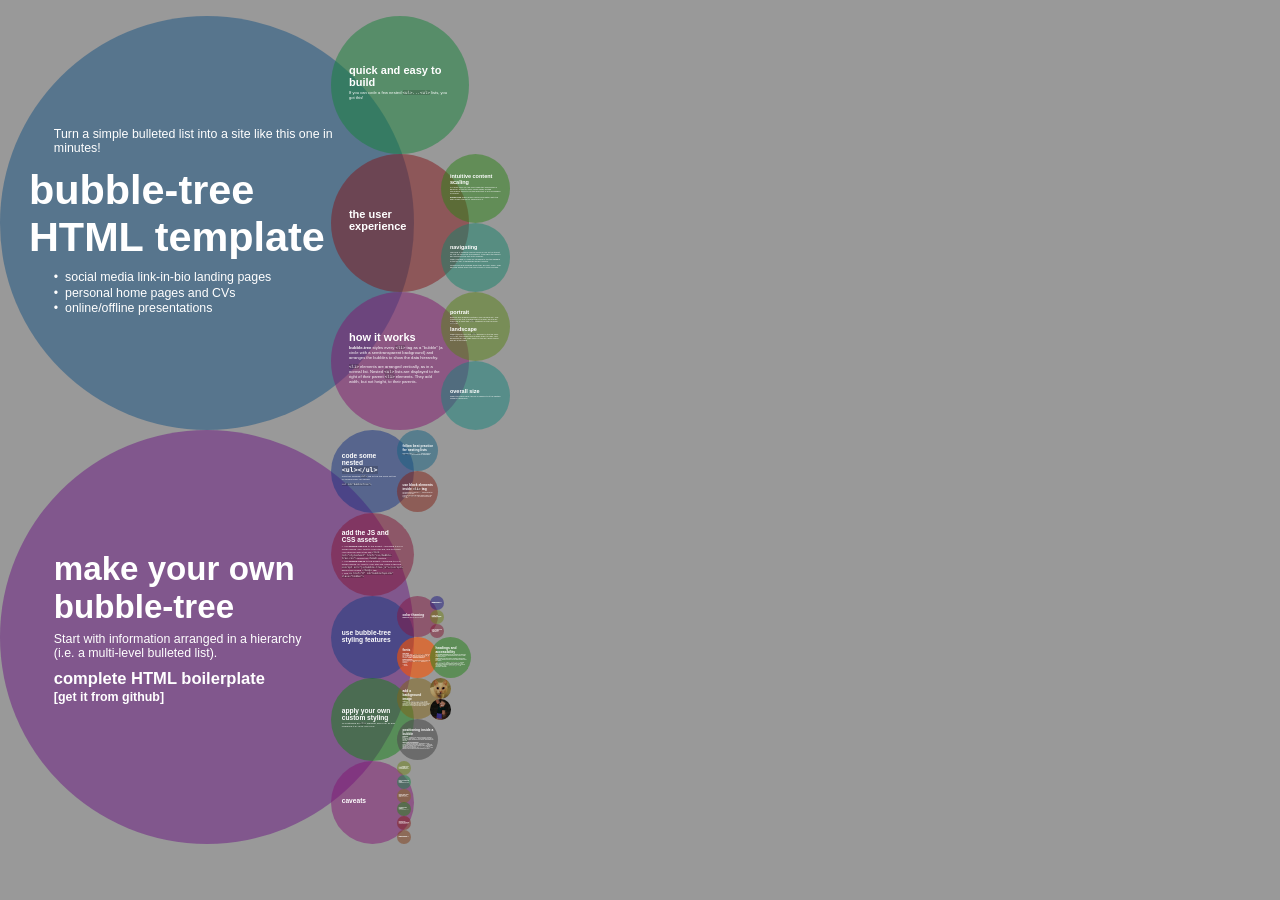
<file: index.html>
<!DOCTYPE html>
<html lang="en">
<head>
    <meta charset="UTF-8">
    <meta name="viewport" content="width=device-width, initial-scale=1.0">
    <title>How to use bubble-tree</title>
    <link rel="stylesheet" href="css/bubble-tree.css">
    <style>
        body {
            margin:0;
            padding:0;
            background-color: #999;
        }
        
        code {
            background-color: rgba(20,20,20,0.2);
            /* font-family: "SFMono-Regular", Consolas, "Liberation Mono", Menlo, Courier, monospace; */
            /* padding:0; */
            /* margin:0; */
            line-height: normal;
            /* font-size: inherit; */
            /* display:inline-block; */
        }

        ul#bubbleTree {
        --base-font-size: 3cqh;
        --subheading-font-size: 4cqh;
        }

        li#flower {
            background-image: url('img/flower.jpg');
        }

        li#cat {
            background-image: url('img/angel.jpg');
        }

        li#minecraft {
            background-image: url('img/hi.png');
        }

    </style>
</head>
<body>
    <header><a href="#" id='bubbleTopLink' class="hidden"></a></header>
    <main>
    <ul id="bubbleTree">
        <li>
            <p>Turn a simple bulleted list into a site like this one in minutes!</p>
            <h1 style="padding-left:7%">bubble-tree<br>HTML&nbsp;template</h1>
            <p class="bullet1">social media link-in-bio landing pages</p>
            <p class="bullet1">personal home pages and CVs</p>
            <p class="bullet1">online/offline presentations</p>
            <ul>
                <li>
                    <h2>quick and easy to build</h2>
                    <p>If you can code a few nested <code>&lt;ul&gt;...&lt;ul&gt;</code> lists, you got this!</p>
                </li>
                <li>
                    <h2>the user experience</h2>
                    <ul>
                        <li>
                            <h3>intuitive content scaling</h3>
                            <p>In a multi-level list, the most important information is generally at the top level, while deeply nested information tends to be less important or not necessarily of interest.</p>
                            <p><strong>bubble-tree</strong> scales down nested information until the user shows interest by clicking into it.</p>
                        </li>
                        <li>
                            <h3>navigating</h3>
                            <p>Touching or clicking a circle zooms in our out on the list so that the circle fills the viewport. This hides its parents and increases the size of its children.</p>
                            <p>When zoomed in, a link for returning to the top appears in the top left. It disappears when touched.</p>
                            <p>Offsite links are disabled when they are very small. They become active when the user zooms in close enough.</p>
                        </li>
                    </ul>
                </li>
                <li>
                    <h2>how it works</h2>
                    <p><strong>bubble-tree</strong> styles every <code>&lt;li&gt;</code> tag as a "bubble" (a circle with a semitransparent background) and arranges the bubbles to show the data hierarchy.</p>
                    <p><code>&lt;li&gt;</code> elements are arranged vertically, as in a normal list. Nested <code>&lt;ul&gt;</code> lists are displayed to the right of their parent <code>&lt;li&gt;</code> elements. They add width, but not height, to their parents.</p>
                    <ul>
                        <li>
                            <h3>portrait</h3>
                            <p>Bubbles are arranged vertically like a normal list. This creates a list that is higher than it is wide, as long as there are at least two <code>&lt;li&gt;</code> elements in the top-level <code>&lt;ul&gt;</code> list.</p>
                            <h3>landscape</h3>
                            <p>When there is only one <code>&lt;li&gt;</code> element in the top-level <code>&lt;ul&gt;</code> list, the bubble-tree is wider than it is high, and dominated by one large circle on the left, which works well as a title page.</p>
                        </li>
                        <li>
                            <h3>overall size</h3>
                            <p>When the page loads, the list is resized to fit the limiting viewport dimension.</p>
                        </li>
                    </ul>
                </li>
            </ul>
        </li>
        <li>
            <h2>make your own bubble-tree</h2>
            <p>Start with information arranged in a hierarchy<br>(i.e. a multi-level bulleted list).</p>
            <p class="subheadingSized">complete HTML boilerplate</p>
            <p><a href="https://github.com/ryanmead/bubble-tree">get it from github</a></p>
            <ul>
                <li>
                    <h3>code some nested<br><code>&lt;ul&gt;&lt;/ul&gt;</code></h3>
                    <!-- <p>code fragment</p> -->
                    <p>Give the opening <code>&lt;ul&gt;</code> tag of the top-level list the id "bubbleTree" as shown.</p>
                    <p><code>&lt;ul id="bubbleTree"&gt;</code></p>
                    <ul>
    
                        <li>
                            <!-- <h4>best practices</h4> -->
                            <h4>follow best practice for nesting lists</h4>
                            <p>Place each child <code>&lt;ul&gt;...&lt;/ul&gt;</code> element inside an <code>&lt;li&gt;...&lt;/li&gt;</code> tag of the parent list. <a href="https://developer.mozilla.org/en-US/docs/Web/HTML/Reference/Elements/ul">more info</a></p>
                        </li>
                        <li>
                            <h4>use block elements inside <code>&lt;li&gt;</code> tag</h4>
                            <p>Text placed directly inside the <code>&lt;li&gt;</code> tag will exceed the boundary of the circle.</p>
                            <p>To pad text so it fits in the bubble, place it inside a tag (such as <code>&lt;p&gt;</code>, <code>&lt;h1&gt;</code>, <code>&lt;h2&gt;</code>, etc.) that is a child of the <code>&lt;li&gt;</code> tag.</p>
                        </li>
                    </ul>
                </li>
                <li>
                    <h3>add the JS and CSS assets</h3>
                    <p class="bullet1">Add <strong>bubble-tree.css</strong> to the project. Assuming it's in a folder named "css" next to your html file, link to it from your html file with a tag like <code>&lt;link rel=&quot;stylesheet&quot; href=&quot;css/bubble-tree.css&quot;&gt;</code> inside the <code>&lt;head&gt;</code> section.</p>
                    <p class="bullet1">Add <strong>bubble-tree.js</strong> to the project. Assuming it's in a folder named "js" next to your html file, place a tag like <code>&lt;script src="js/bubble-tree.js"&gt;&lt;/script&gt;</code> before the closing <code>&lt;/body&gt;</code> tag.</p>
                    <p class="bullet1">add <code>&lt;a href="#" id="bubbleTopLink" class="hidden"&gt;</code></p>
                </li>
                <li>
                    <h3>use bubble-tree styling features</h3>
                    <ul>
                        <li>
                            <h3>color theming</h3>
                            <p><strong>bubble-tree</strong> uses the hsla color model.</p>
                            <ul>
                                <li>
                                    <h4>random colors</h4>
                                    <p>set <code>randomBubbleColors = true</code> in JavaScript before <strong>bubble-tree.js</strong> to randomly color the bubbles. The colors change every time the page loads. Bubbles with IDs are skipped, which prevents custom styling from being overridden.</p>
                                </li>
                                <li>
                                    <h4>primary and secondary colors</h4>
                                    <p>if <code>randomBubbleColors</code> is false or not set, <strong>bubble-tree</strong> colors the bubbles using primary and secondary color variables defined near the top of <strong>bubble-tree.css</strong>.</p>
                                    <p>The top-of-page link uses the primary color.</p>
                                </li>
                                <li>
                                    <h4>color variables and default values</h4>
                                    <p class="code"><code>--primary-hue: 20;<br>--primary-saturation: 100%;<br>--primary-lightness: 49%;<br>--secondary-hue: 20;<br>--secondary-saturation: 0%;<br>--secondary-lightness: 30%;</code></p>
                                </li>
                            </ul>
                        </li>
                        <li id="p-bullet">
                            <h3>fonts</h3>
                            <p class="subheadingSized">font size</p>
                            <p>Set font size using <code>--base-font-size</code> near the top of <strong>bubble-tree.css</strong>. Use cqh units (not px, pt, em, or rem) so that the text scales with its <code>&lt;li&gt;</code> container. <a href="https://developer.mozilla.org/en-US/docs/Web/CSS/Guides/Containment/Container_queries">New to container queries?</a></p>
                            <p class="subheadingSized">bulleted lists</p>
                            <p>For a bulleted list having up to two levels, apply the provided <code>bullet1</code> and <code>bullet2</code> classes to <code>&lt;p&gt;</code> elements.</p>
                            <p class="bullet1">bullet1</p>
                            <p class="bullet2">bullet2</p>
                            <ul>
                                <li>
                                    <h3>headings and accessibility</h3>
                                    <p>Follow <a href="https://developer.mozilla.org/en-US/docs/Web/HTML/Reference/Elements/Heading_Elements#accessibility">best practices</a> and use headings to organize a document. Never use heading elements simply to apply a desired text size.</p>
                                    <p><strong>bubble-tree</strong> looks good with a consistent heading size within each bubble, but don't use the same heading level throughout.</p>
                                    <p><code>&lt;h2&gt;</code>, <code>&lt;h3&gt;</code>, <code>&lt;h4&gt;</code>, and <code>&lt;p.headingSize&gt;</code> all look alike. Use them to tell document readers how your information is organized (which may or may not match your bubbles). Use <code>&lt;p.subheadingSize&gt;</code> for secondary headings.</p>
                                </li>
                            </ul>
                        </li>
                    </ul>
                </li>
                <li>
                    <h2>apply your own custom styling</h2>
                    <p>To customize an <code>&lt;li&gt;</code> element, give it an ID and reference it by ID in your CSS.</p>
                    <ul>
                        <li>
                            <h3>add a background image</h3>
                            <p>Setting a CSS <code>&lt;background-image&gt;</code> for an <code>&lt;li&gt;</code> element crops the image to a circle that completely fills the bubble. By default, the image is centered and scaled to fit the circle. Override this with custom CSS if that's not what you want.</p>
                            <ul>
                                <!-- <li id="flower"></li> -->
                                <li id="cat"></li>
                                <li id="minecraft"></li>
                            </ul>
                        </li>
                        <li id="positioning">
                            <h3>positioning inside a bubble</h3>
                            <p class="subheadingSized">flexbox</p>
                            <p>Each <code>&lt;li&gt;</code> element is, by default, a flexbox container. Its children (other than <code>&lt;ul&gt;</code>s) are arranged from top to bottom, vertically centered in the bubble, and padded left and right.</p>
                            <p class="subheadingSized">absolute positioning</p>
                            <p><code>&lt;li&gt;</code> elements are absolutely positioned, so they support absolute positioning. Note that <code>&lt;li&gt;</code> elements are actually squares with rounded corners, so elements placed in the corners (e.g. <code>top:0;left:0</code>) will fall outside the circle bounds. Set <code>overflow:hidden</code> on a bubble to trim content along the edge of the circle.</p>
                            <!-- <ul>
    
                                <li>
                                    <h4>flexbox</h4>
                                    <p>Each <code>&lt;li&gt;</code> element is, by default, a flexbox container. Its children (other than <code>&lt;ul&gt;</code>s) are arranged from top to bottom, vertically centered in the bubble, and padded left and right.</p>
                                </li>
                                <li>
                                    <h4>absolute positioning</h4>
                                    <p><code>&lt;li&gt;</code> elements are absolutely positioned, so they support absolute positioning. Set position:absolute, padding:0, top, and left on a child element. Note that <code>&lt;li&gt;</code> elements are actually squares with rounded corners, so elements placed in the corners (e.g. <code>top:0;left:0</code>) will fall outside the circle bounds. You may want to set <code>overflow:hidden</code> on any or all <code>&lt;li&gt;</code> elements to trim content along the edge of the circle. (example?)</p>
                                    <p>picture</p>
                                </li>
                            </ul> -->
                        </li>
                    </ul>
                </li>
                <li>
                    <h2>caveats</h2>
                    <ul>
                        <li>
                            <h3><code>&lt;li&gt;</code> element can't contain plain text</h3>
                            <p>The text needs to go inside a child element such as p, h1, h2, etc. <a href="https://developer.mozilla.org/en-US/docs/Web/HTML/Reference/Elements/li">This is valid HTML.</a> Text placed directly inside the <code>&lt;li&gt;</code> element will exceed the boundaries of its bubble. <a href="#positioning">more about content placement</a></p>
                        </li>
                        <li>
                            <h3>max 6 list items per parent</h3>
                            <p>If you need more than six <code>&lt;li&gt;</code> per <code>&lt;ul&gt;</code>, you can easily increase this limit by building out the CSS classes at the end of <strong>bubble-tree.css</strong>, but the bubbles will be very small relative to their parent.</p>
                        </li>
                        <li>
                            <h3>doesn't play nicely with other lists</h3>
                            <p><strong>bubble-tree</strong> can't contain a "vanilla" (unstyled) <code>&lt;ul&gt;</code> or <code>&lt;ol&gt;</code> list. You can style <code>&lt;p&gt;</code> tags to look like a list. <a href="#p-bullet">more info</a></p>
                        </li>
                        <li>
                            <h3>occupies entire viewport</h3>
                            <p>It is on the road map to make <strong>bubble-tree</strong> play well as part of a more complicated page layout.</p>
                        </li>
                        <li>
                            <h3>distortion on extreme transforms</h3>
                            <p>Some aspects of an element's appearance, particularly text line spacing and circle shape, distort noticeably when bubbles are very deeply nested.</p>
                        </li>
                        <li>
                            <h3>underlining text</h3>
                            <p><code>text-decoration:underline</code> doesn't work in small bubbles because the underline doesn't scale along with the font size.</p>
                        </li>
                    </ul>
                </li>
            </ul>
        </li>
    </ul>
    
    <script>
        const randomBubbleColors = true; //if true, bubble-tree.js does what the variable name suggests. skips any bubbles with IDs assigned
    </script>
    <script src="js/bubble-tree.js"></script>
    </main>
</body>
</html>
</file>
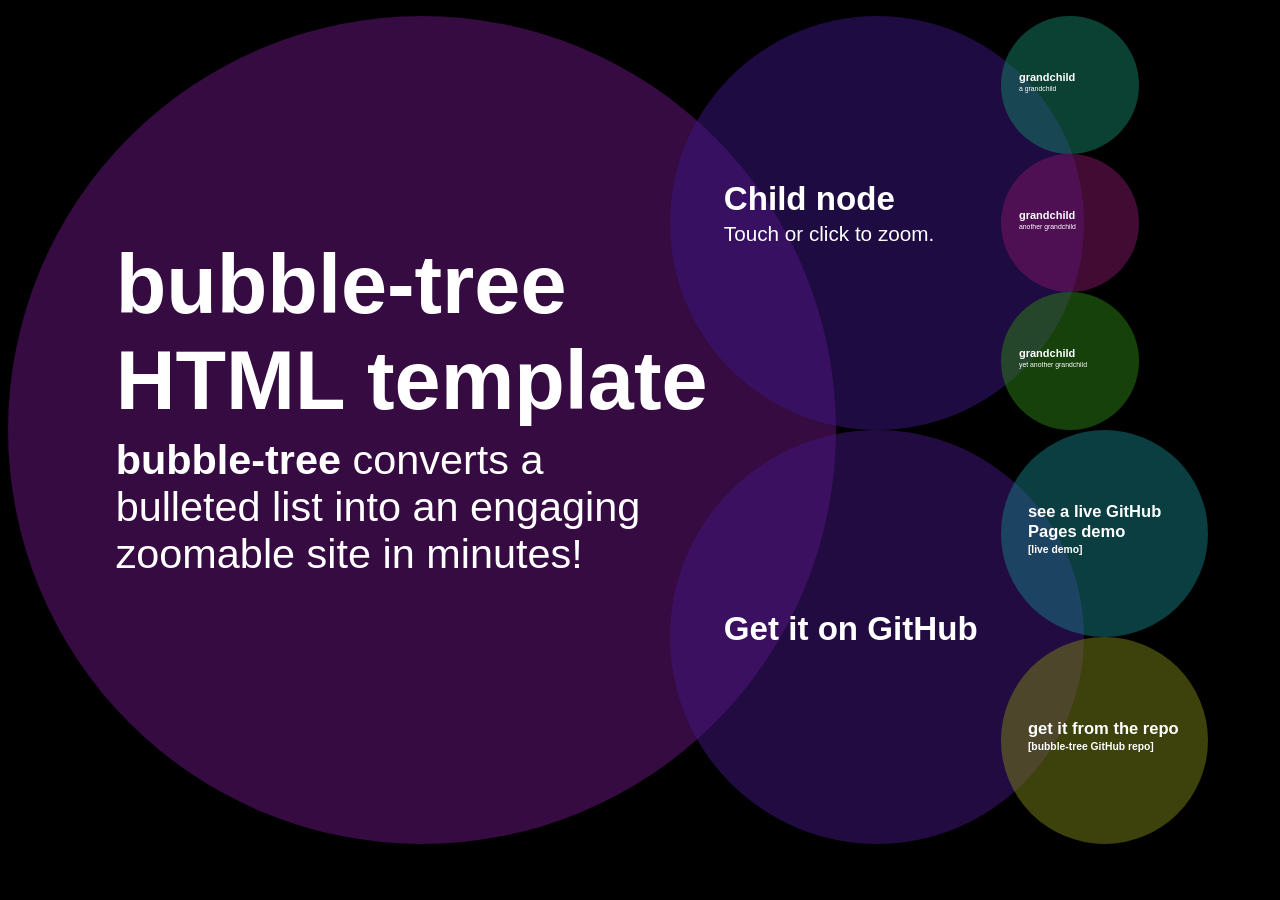
<file: sample.html>
<!DOCTYPE html>
<html>
<head>
    <meta charset="UTF-8">
    <meta name="viewport" content="width=device-width, initial-scale=1.0">
    <title>bubble-tree example</title>
    <link rel="stylesheet" href="css/bubble-tree.css">
    <style>
        body {
            background-color: #000;
        }
    </style>
</head>
<header><a href="#" id='bubbleTopLink' class="hidden"></a></header>
<main>
<ul id="bubbleTree">
    <li>
        <h1>bubble-tree HTML&nbsp;template</h1>
        <p><strong>bubble-tree</strong> converts a bulleted list into an engaging zoomable site in minutes!</p>
        <ul>
            <li>
                <h2>Child node</h2>
                <p>Touch or click to zoom.</p>
                <ul>
                    <li>
                        <h3>grandchild</h3>
                        <p>a grandchild</p>
                    </li>
                    <li>
                        <h3>grandchild</h3>
                        <p>another grandchild</p>
                    </li>
                    <li>
                        <h3>grandchild</h3>
                        <p>yet another grandchild</p>
                    </li>
                </ul>
            </li>
            <li>
                <h2>Get it on GitHub</h2>
                <ul>
                    <li>
                        <h3>see a live GitHub Pages demo</h3>
                        <p><a href="https://ryanmead.github.io/bubble-tree/" target="_top">live demo</a></p>
                    </li>
                    <li>
                        <h3>get it from the repo</h3>
                        <p><a href="https://github.com/ryanmead/bubble-tree" target="_top">bubble-tree GitHub repo</a></p>
                    </li>
                </ul>
            </li>
        </ul>
    </li>
</ul>
<script>
    const randomBubbleColors = true;
</script>
<script src="js/bubble-tree.js"></script>
</main>
</html>
</file>
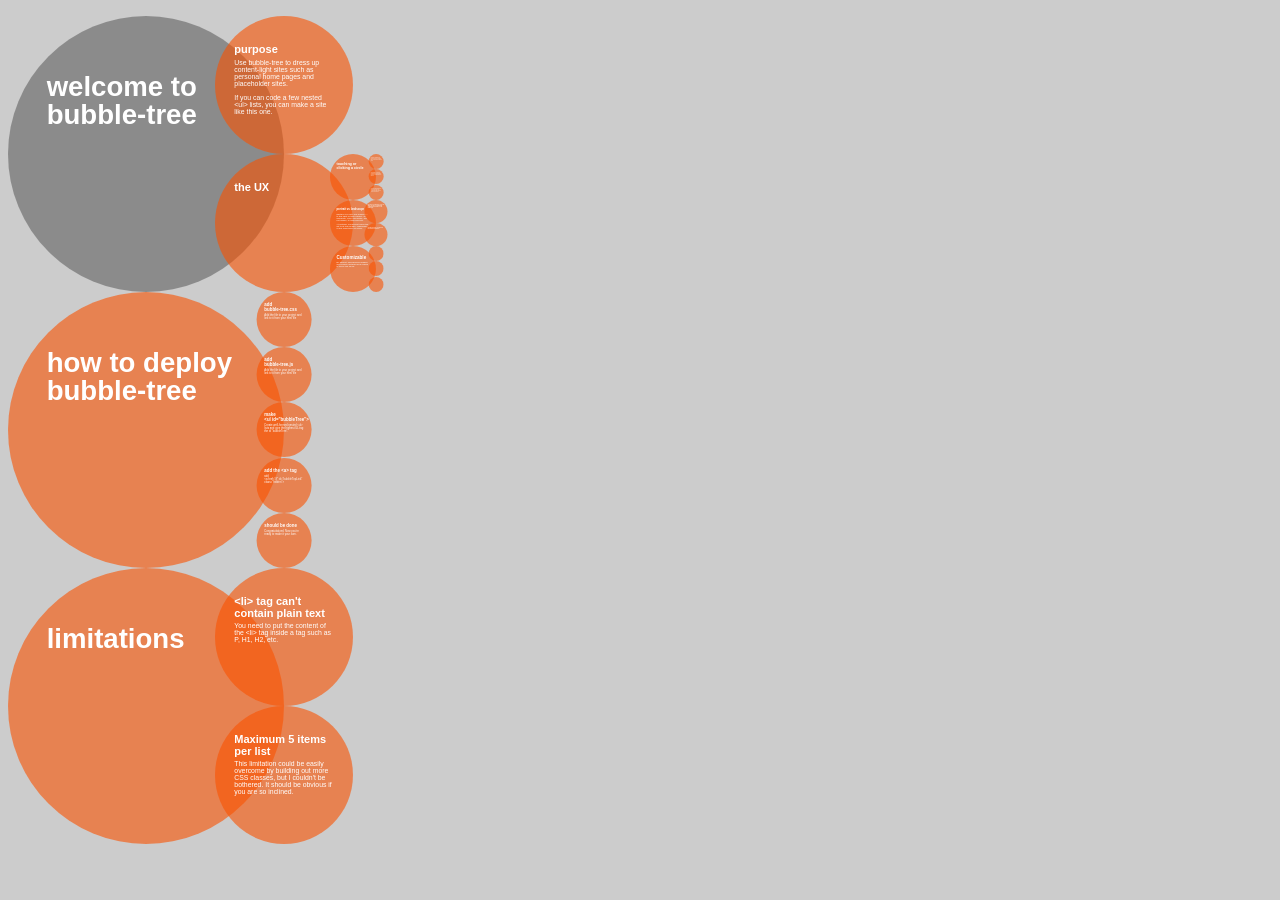
<file: html/help.html>
<!DOCTYPE html>
<html lang="en">
<head>
    <meta charset="UTF-8">
    <meta name="viewport" content="width=device-width, initial-scale=1.0">
    <title>How to use bubble-tree</title>
    <link rel="stylesheet" href="css/bubble-tree.css">
    <link rel="stylesheet" href="css/style.css">
</head>
<header><a href="#" id='bubbleTopLink' class="hidden"></a></header>
<main>
<ul id="bubbleTree">
    <li>
        <h1>welcome to bubble-tree</h1>
        <ul>
            <li>
                <h2>purpose</h2>
                <p>Use bubble-tree to dress up content-light sites such as personal home pages and placeholder sites.</p><p>If you can code a few nested &lt;ul&gt; lists, you can make a site like this one.</p>
            </li>
            <li>
                <h2>the UX</h2>
                <ul>
                    <li>
                        <h2>touching or clicking a circle</h2>
                        <ul>
                            <li>
                                <p>Touching or clicking a circle zooms in our out on the list so that the circle fills the viewport or frame.</p>
                            </li>
                            <li>
                                <p>When zoomed in, a link for returning to the top appears in the top left. It disappears when touched.</p>
                            </li>
                            <li>
                                <p>Offsite links are disabled when they are very small. They become active when the user zooms in close enough.</p>
                            </li>
                        </ul>
                    </li>
                    <li>
                        <h3>portrait vs landscape</h3>
                        <p>Nested &lt;ul&gt; lists are displayed to the right of their parent &lt;li&gt; elements. They add width, but not height, to their parents.</p>
                        <p>At runtime, JavaScript sizes the list to fit the screen, regardless of the orientation of either.</p>
                        <ul>
                            <li>
                                <p>Use one &lt;li&gt; element in your top-level &lt;ul&gt; list for a landscape orientation dominated by one large circle.</p>
                            </li>
                            <li>
                                <p>Use two or more &lt;li&gt; elements for a portrait orientation.</p>
                            </li>
                        </ul>
                    </li>
                    <li>
                        <h1>Customizable</h1>
                        <p>By default, background images are shown centered and scaled to cover the circle.</p>
                        <ul>
                            <li style="background-image: url('https://cataas.com/cat');">
                            </li>
                            <li style="background-image: url('https://picsum.photos/200');">
                            </li>
                            <li style="background-image: url('https://placecats.com/300/200');">
                            </li>
                                
                        </ul>
                    </li>
                </ul>
                
            </li>
        </ul>
    </li>
    <li>
        <h1>how to deploy bubble-tree</h1>
        <ul>
            <li>
                <h2>add<br>bubble-tree.css</h2>
                <p>Add the file to your project and link to it from your html file</p>
            </li>
            <li>
                <h2>add<br>bubble-tree.js</h2>
                <p>Add the file to your project and link to it from your html file</p>
            </li>
            <li>
                <h2>make<br>&lt;ul&nbsp;id=&quot;bubbleTree&quot;&gt;</h2>
                <p>Create well-formed nested &lt;ul&gt; lists and give the highest UL tag the id "bubbleTree".</p>
            </li>
            <li>
                <h2>add the &lt;a&gt; tag</h2>
                <p>add<br>&lt;a href=&quot;#&quot; id=&quot;bubbleTopLink&quot; class=&quot;hidden&quot;&gt;</p>
            </li>
            <li>
                <h2>should be done</h2>
                <p>Congratulations! Now you're ready to make it your own.</p>
            </li>
        </ul>
    </li>
    <li>
        <h1>limitations</h1>
        <ul>
            <li>
                <h2>&lt;li&gt; tag can't contain plain text</h2>
                <p>You need to put the content of the &lt;li&gt; tag inside a tag such as P, H1, H2, etc.</p>
            </li>
            <li>
                <h2>Maximum 5 items per list</h2>
                <p>This limitation could be easily overcome by building out more CSS classes, but I couldn't be bothered. It should be obvious if you are so inclined.</p>
            </li>
        </ul>
    </li>
</ul>
<script src="js/bubble-tree.js"></script>
<script src="js/main.js"></script>
</main>
</html>
</file>
<file: css/bubble-tree.css>
a#bubbleTopLink, ul#bubbleTree {
        --primary-hue: 20;
        --primary-saturation: 100%;
        --primary-lightness: 49%;
        --secondary-hue: 20;
        --secondary-saturation: 0%;
        --secondary-lightness: 30%;
        /* per-bubble color jitter (0–1 fraction; 0 = off). Applied as centered ± offset in JS. */
        --primary-hue-variation: 0;
        --primary-saturation-variation: 0;
        --primary-lightness-variation: 0;
        --secondary-hue-variation: 0;
        --secondary-saturation-variation: 0;
        --secondary-lightness-variation: 0;
        --alpha-value: 0.6; /* Opacity value (0.0 to 1.0) */
        --portrait-child-peek: 0.15; /* portrait gutter (0-1 of width) so children peek; shared with navigate() */
        --font-family: 'Inter', Arial, Helvetica, sans-serif;
        --base-font-size: 5cqh;
        --h1-font-size: 10cqh;
        --heading-font-size: 8cqh;
        --subheading-font-size: 6cqh;
    }
    
    a#bubbleTopLink {
        display: block;
        position: fixed;
        top:0;
        left:0;
        height:8vh;
        width:8vh;
        border-radius: 50%;
        background-color: hsla(var(--primary-hue), var(--primary-saturation), var(--primary-lightness), var(--alpha-value));
        background-image: url('data:image/svg+xml;utf8,<svg viewBox="0 0 20 20" fill="none" version="1.1" xmlns="http://www.w3.org/2000/svg" xmlns:svg="http://www.w3.org/2000/svg"><path fill="%23ffffff" d="m 15.495797,17.978817 a 1,1 0 0 0 1.414,-1.414 l -6,-6 a 1,1 0 0 0 -1.4139999,0 l -6.0000001,6 a 1,1 0 0 0 1.414,1.414 l 5.293,-5.293 z m 0,-7.9999999 a 1,1 0 1 0 1.414,-1.414 l -6,-6.0000004 a 1,1 0 0 0 -1.4139999,0 L 3.495797,8.5648171 a 1,1 0 0 0 1.414,1.414 l 5.293,-5.2930004 z" id="path1"/></svg>');
        background-repeat: no-repeat;
        background-position: center 44%;
        background-size: 60%;
        z-index: 100;
        transition: display 0.7s ease, opacity 0.7s ease;
        transition-behavior: allow-discrete;
        opacity:0.8;
    }
    
    a#bubbleTopLink:hover {
        background-color: hsla(var(--primary-hue), var(--primary-saturation), var(--primary-lightness), 1);
    }

    a#bubbleTopLink.hidden {
        display:none;
        opacity: 0;
    }

    /* portrait container can exceed viewport width (off-screen part is just gutter); clip it */
    html { overflow-x: hidden; }

    ul#bubbleTree {
        position:relative;
        list-style-type: none;
        padding-left: 0;
        transition: transform 0.7s ease, translate 0.7s ease, scale 0.7s ease;
        pointer-events:none;
        transform-origin: top left;
        width:92vh;
        height:92vh;
        margin-left:0;
        font-family: var(--font-family);
        box-sizing: border-box;
        color: white;
    }

    @media (orientation: landscape) {
    /* CSS for landscape orientation (width > height) */
    }

    @media (orientation: portrait) {
    /* CSS for portrait orientation (height > width) */
    /* fit all top-level bubbles: each fills (1-peek) of width, capped to viewport height.
       N from --top-node-count (JS). */
        ul#bubbleTree {
            width:  min(calc(var(--top-node-count, 1) * (1 - var(--portrait-child-peek)) * 100vw), 100vh);
            height: min(calc(var(--top-node-count, 1) * (1 - var(--portrait-child-peek)) * 100vw), 100vh);
        }
    }

    ul#bubbleTree, ul#bubbleTree * {
        box-sizing: border-box;
    }

    ul#bubbleTree {
        
        ul {
            list-style-type: none;
            position:absolute;
            top:0;
            left:0;
            height:100%;
            width:100%;
            padding-left: 0;
            pointer-events:none;
        }
        
        > li:first-of-type {
            background-color: hsla(calc(var(--secondary-hue) + var(--bubble-h-offset, 0)), calc(var(--secondary-saturation) + var(--bubble-s-offset, 0%)), calc(var(--secondary-lightness) + var(--bubble-l-offset, 0%)), var(--alpha-value));
        }

        li > * {
            padding:0 12% 0 13%;
            font-size:var(--base-font-size);
        }
    
        li:has(ul) > * {
            padding-right:19%;
        }
    
        li > *:not(a) {
            pointer-events:none;
        }
    }

    ul#bubbleTree li a, ul#bubbleTree li a img {
        pointer-events:auto;
    }

    ul#bubbleTree li {
        position:absolute;
        left:80%;
        border-radius:50%;
        background-color: hsla(calc(var(--primary-hue) + var(--bubble-h-offset, 0)), calc(var(--primary-saturation) + var(--bubble-s-offset, 0%)), calc(var(--primary-lightness) + var(--bubble-l-offset, 0%)), var(--alpha-value));
        /* background-color: hsla(20, 100%, 49%, 50%); */
        pointer-events: auto;
        container-type:size;
        background-size: cover; /* this is usually what's wanted when someone sets background-image */
        background-repeat: no-repeat;
        background-position: center;
        display: flex;
        flex-direction: column;
        justify-content: center;
    }

    ul#bubbleTree ul li {
        cursor: zoom-in;
        /* transform: translate(50%, 0); */
        /* transform: translate(-20cqw, 0); */
    }

    ul#bubbleTree > li {
        left:0;
    }
    
    ul#bubbleTree li:not(:has(ul)) { /* leaf nodes: secondary color */
        background-color: hsla(calc(var(--secondary-hue) + var(--bubble-h-offset, 0)), calc(var(--secondary-saturation) + var(--bubble-s-offset, 0%)), calc(var(--secondary-lightness) + var(--bubble-l-offset, 0%)), var(--alpha-value));
    }

    ul#bubbleTree li:not(:has(ul)):hover { /* leaf nodes: secondary, full opacity */
        background-color: hsla(calc(var(--secondary-hue) + var(--bubble-h-offset, 0)), calc(var(--secondary-saturation) + var(--bubble-s-offset, 0%)), calc(var(--secondary-lightness) + var(--bubble-l-offset, 0%)), 1);
    }

    ul#bubbleTree li:not(:has(ul)) * { /* children of leaf nodes */
        /* pointer-events:auto; */
    }

    ul#bubbleTree li > :first-child {
        margin-top:-0.25em;
    }
    
    ul#bubbleTree a {
        color: inherit;
        font-size: inherit;
        text-decoration: none;
        /* border: 2ex solid white; */
        /* background-color: hsla(var(--primary-hue), var(--primary-saturation), 100%, 0.2); */
        font-weight: bold;
    }

    ul#bubbleTree a:not(:has(img))::before {
        content: "[";
    }
    
    ul#bubbleTree a:not(:has(img))::after {
        content: "]";
    }

    ul#bubbleTree a:hover {
        background-color: hsla(var(--primary-hue), var(--primary-saturation), var(--primary-lightness), 0.5);
    }
    


    /* ul#bubbleTree li > p:hover {
        background-color: hsla(var(--primary-hue), var(--primary-saturation), var(--primary-lightness), 1);
        text-decoration: underline;
    } */

    ul#bubbleTree p {
        font-size:var(--base-font-size);
        font-size-adjust: none;
        margin:0.5cqh 0 3cqh 0;
        /* line-height: var(--base-font-size); */
        /* line-height: 1; */
        margin-top:-0.2em;
        flex:none;
        text-decoration-thickness: 0.1em;
        /* display:block; */
        /* text-decoration: none; */
        /* border:0.01cqw dotted yellow; */
        text-align: left;
        text-align-last: left;
        display:block;
    }
    
    ul#bubbleTree p.headingSized {
        font-size: var(--heading-font-size);
        font-weight: bold;
    }

    ul#bubbleTree p.subheadingSized {
        font-size: var(--subheading-font-size);
        font-weight: bold;
        margin-bottom: 0.2em;
    }

    ul#bubbleTree h1, ul#bubbleTree h2, ul#bubbleTree h3, ul#bubbleTree h4, ul#bubbleTree h5, ul#bubbleTree h6 {
        margin:0 0 0.2cqh 0;
        /* line-height: 1.1; */
    }

    ul#bubbleTree h1 {
        font-size: var(--h1-font-size);
        /* line-height: 1; */
        margin-bottom: 2cqh;
    }
    
    ul#bubbleTree h2 {
        font-size: var(--heading-font-size);
        /* line-height: 1; */
        margin-bottom: 2cqh;
    }
    
    ul#bubbleTree h3, ul#bubbleTree h4 {
        font-size: var(--heading-font-size);
        /* line-height: 1; */
        margin-bottom: 2cqh;
    }
    
    ul#bubbleTree p.bullet1 {
        text-indent: 1em hanging;
        margin:0.2cqh 0 0.2cqh 0;
    }
    
    ul#bubbleTree p.bullet1::before {
        content: "\2022\00a0\00a0";
    }
    
    ul#bubbleTree p.bullet2 {
        text-indent: 1.5em hanging;
        margin:0.2cqh 0 0.2cqh 0;
    }
    
    ul#bubbleTree p.bullet2::before {
        content: "\00a0\00a0\25E6\00a0\00a0";
    }

    /* for vertical positioning based on number of siblings */
    /* you can easily expand for >5 siblings if you want, just add more pseudoclasses */
    /* first item, regardless of number of siblings */

    ul#bubbleTree {

        li:first-of-type {
            top:0;
        }

        /* one sibling */
        li:first-of-type:nth-last-of-type(1) {
        /* -or- li:only-of-type { */
            width: 100%;
            height: 100%;
        }

        /* two siblings */
        li:first-of-type:nth-last-of-type(2),
        li:first-of-type:nth-last-of-type(2) ~ li {
            width: 50%;
            height: 50%;
        }

        li:first-of-type:nth-last-of-type(2) ~ li:last-of-type {
            top:50%;
        }

        /* three siblings */
        li:first-of-type:nth-last-of-type(3),
        li:first-of-type:nth-last-of-type(3) ~ li {
            width: 33.333333%;
            height: 33.333333%;
        }

        li:first-of-type:nth-last-of-type(3) ~ li:nth-of-type(2) {
            top:33.333333%;
        }

        li:first-of-type:nth-last-of-type(3) ~ li:last-of-type {
            top:66.666667%;
        }

        /* four siblings */
        li:first-of-type:nth-last-of-type(4),
        li:first-of-type:nth-last-of-type(4) ~ li {
            width: 25%;
            height: 25%;
        }
        
        li:first-of-type:nth-last-of-type(4) ~ li:nth-of-type(2) {
            top: 25%;
        }
        
        li:first-of-type:nth-last-of-type(4) ~ li:nth-of-type(3) {
            top: 50%;
        }
        
        li:first-of-type:nth-last-of-type(4) ~ li:nth-of-type(4) {
            top: 75%;
        }

        /* five siblings */
        li:first-of-type:nth-last-of-type(5),
        li:first-of-type:nth-last-of-type(5) ~ li {
            width: 20%;
            height: 20%;
        }
        
        li:first-of-type:nth-last-of-type(5) ~ li:nth-of-type(2) {
            top: 20%;
        }
        
        li:first-of-type:nth-last-of-type(5) ~ li:nth-of-type(3) {
            top: 40%;
        }
        
        li:first-of-type:nth-last-of-type(5) ~ li:nth-of-type(4) {
            top: 60%;
        }
        
        li:first-of-type:nth-last-of-type(5) ~ li:nth-of-type(5) {
            top: 80%;
        }


        /* six siblings */
        li:first-of-type:nth-last-of-type(6),
        li:first-of-type:nth-last-of-type(6) ~ li {
            width: 16.66667%;
            height: 16.66667%;
        }
        
        li:first-of-type:nth-last-of-type(6) ~ li:nth-of-type(2) {
            top: 16.66667%;
        }
        
        li:first-of-type:nth-last-of-type(6) ~ li:nth-of-type(3) {
            top: 33.3333%;
        }
        
        li:first-of-type:nth-last-of-type(6) ~ li:nth-of-type(4) {
            top: 50%;
        }

        li:first-of-type:nth-last-of-type(6) ~ li:nth-of-type(5) {
            top: 66.66667%;
        }
        
        li:first-of-type:nth-last-of-type(6) ~ li:nth-of-type(6) {
            top: 83.33333%;
        }

    }
</file>
<file: html/css/bubble-tree.css>
a#bubbleTopLink, ul#bubbleTree {
            --primary-hue: 20;
            --primary-saturation: 100%;
            --primary-lightness: 49%;
            --alpha-value: 0.6; /* Opacity value (0.0 to 1.0) */
            --base-font-size: 5cqh;
            --h1-font-size: 10cqh;
            --h2-font-size: 8cqh;
            --h3-font-size: 6cqh;
        }
        
        a#bubbleTopLink {
            display: block;
            position: fixed;
            top:0;
            left:0;
            height:8vh;
            width:8vh;
            border-radius: 50%;
            background-color: hsla(var(--primary-hue), var(--primary-saturation), var(--primary-lightness), var(--alpha-value));
            /* background-image: url('../img/chevron-double.svg'); */
            background-image: url('data:image/svg+xml;utf8,<svg viewBox="0 0 20 20" fill="none" version="1.1" xmlns="http://www.w3.org/2000/svg" xmlns:svg="http://www.w3.org/2000/svg"><path fill="%23ffffff" d="m 15.495797,17.978817 a 1,1 0 0 0 1.414,-1.414 l -6,-6 a 1,1 0 0 0 -1.4139999,0 l -6.0000001,6 a 1,1 0 0 0 1.414,1.414 l 5.293,-5.293 z m 0,-7.9999999 a 1,1 0 1 0 1.414,-1.414 l -6,-6.0000004 a 1,1 0 0 0 -1.4139999,0 L 3.495797,8.5648171 a 1,1 0 0 0 1.414,1.414 l 5.293,-5.2930004 z" id="path1"/></svg>');
            background-repeat: no-repeat;
            background-position: center 44%;
            background-size: 60%;
            z-index: 100;
            transition: display 0.7s ease, opacity 0.7s ease;
            transition-behavior: allow-discrete;
            opacity:0.8;
        }

        a#bubbleTopLink.hidden {
            display:none;
            opacity: 0;
        }

        ul#bubbleTree {

            position:relative;
            list-style-type: none;
            padding-left: 0;
            transition: transform 0.7s ease, translate 0.7s ease, scale 0.7s ease;  /* not sure how i'm doing transforms yet but this covers it off */
            pointer-events:none;
            /* transform-origin: top left; */
            width:92vh;
            height:92vh;
            margin-left:0;
            /* font-size:100%; */
        }

        @media (orientation: landscape) {
        /* CSS for landscape orientation (width > height) */
        }

        @media (orientation: portrait) {
        /* CSS for portrait orientation (height > width) */
            ul#bubbleTree {
                width:84vw;
                height:84vw;
            }
        }

        ul#bubbleTree, ul#bubbleTree * {
            box-sizing: border-box;
        }

        ul#bubbleTree ul {
            list-style-type: none;
            position:absolute;
            top:0;
            left:0;
            height:100%;
            width:100%;
            padding-left: 0;
            pointer-events:none;
        }

        ul#bubbleTree > li:first-of-type {
            background-color: hsla(20, 0%, 30%, 50%);
        }

        ul#bubbleTree li > * {
            padding:0 14%;
        }

        ul#bubbleTree li > *:first-child {
            padding-top: 14%;
        }

        ul#bubbleTree li > *:not(a) {
            pointer-events:none;
        }

        ul#bubbleTree li a, ul#bubbleTree li a img {
            pointer-events:auto;
        }

        ul#bubbleTree li {
            position:absolute;
            right:0;
            border-radius:50%; 
            background-color: hsla(var(--primary-hue), var(--primary-saturation), var(--primary-lightness), var(--alpha-value));
            /* background-color: hsla(20, 100%, 49%, 50%); */
            pointer-events: auto;
            container-type:size;
            background-size: cover; /* this is usually what's wanted when someone sets background-image */
            background-repeat: no-repeat;
            background-position: center;
        }
        
        ul#bubbleTree li:hover {
            /* background-color: hsla(var(--primary-hue), var(--primary-saturation), var(--primary-lightness), 1); */
        }

        ul#bubbleTree ul li {
            cursor: zoom-in;
            transform: translate(50%, 0);
        }

        ul#bubbleTree > li {
            left:0;
        }
        
        ul#bubbleTree li:not(:has(ul)) { /* leaf nodes */
            /* overflow:hidden; */
        }

        ul#bubbleTree li:not(:has(ul)) * { /* children of leaf nodes */
            /* pointer-events:auto; */
        }

        ul#bubbleTree h1, ul#bubbleTree h2, ul#bubbleTree h3, ul#bubbleTree h4, ul#bubbleTree h5, ul#bubbleTree h6 {
            /* margin:0; */
            margin-bottom:0;
            line-height: 1em;
        }
        
        ul#bubbleTree li * {
            font-size:var(--base-font-size);
        }        
        
        ul#bubbleTree p {
            margin-top:0.5em;
            /* margin:0; */
        }

        ul#bubbleTree h1 {
            font-size: var(--h1-font-size);
        }
        
        ul#bubbleTree h2 {
            font-size: var(--h2-font-size);
        }
        
        ul#bubbleTree h3 {
            font-size: var(--h3-font-size);
        }

        /* for vertical positioning based on number of siblings */
        /* you can easily expand for >5 siblings if you want, just add more pseudoclasses */
        /* first item, regardless of number of siblings */
        li:first-of-type {
            top:0;
        }

        /* one sibling */
        li:first-of-type:nth-last-of-type(1) {
        /* -or- li:only-of-type { */
            width: 100%;
            height: 100%;
        }

        /* two siblings */
        li:first-of-type:nth-last-of-type(2),
        li:first-of-type:nth-last-of-type(2) ~ li {
            width: 50%;
            height: 50%;
        }

        li:first-of-type:nth-last-of-type(2) ~ li:last-of-type {
            top:50%;
        }

        /* three siblings */
        li:first-of-type:nth-last-of-type(3),
        li:first-of-type:nth-last-of-type(3) ~ li {
            width: 33.3333%;
            height: 33.3333%;
        }

        li:first-of-type:nth-last-of-type(3) ~ li:nth-of-type(2) {
            top:33.3333%;
        }

        li:first-of-type:nth-last-of-type(3) ~ li:last-of-type {
            top:66.6666%;
        }

        /* four siblings */
        li:first-of-type:nth-last-of-type(4),
        li:first-of-type:nth-last-of-type(4) ~ li {
            width: 25%;
            height: 25%;
        }
        
        li:first-of-type:nth-last-of-type(4) ~ li:nth-of-type(2) {
            top: 25%;
        }
        
        li:first-of-type:nth-last-of-type(4) ~ li:nth-of-type(3) {
            top: 50%;
        }
        
        li:first-of-type:nth-last-of-type(4) ~ li:nth-of-type(4) {
            top: 75%;
        }

        /* five siblings */
        li:first-of-type:nth-last-of-type(5),
        li:first-of-type:nth-last-of-type(5) ~ li {
            width: 20%;
            height: 20%;
        }
        
        li:first-of-type:nth-last-of-type(5) ~ li:nth-of-type(2) {
            top: 20%;
        }
        
        li:first-of-type:nth-last-of-type(5) ~ li:nth-of-type(3) {
            top: 40%;
        }
        
        li:first-of-type:nth-last-of-type(5) ~ li:nth-of-type(4) {
            top: 60%;
        }
        
        li:first-of-type:nth-last-of-type(5) ~ li:nth-of-type(5) {
            top: 80%;
        }
</file>
<file: html/css/style.css>
html {
    font-family: Arial, Helvetica, sans-serif;
    background-color: #cccccc;
    box-sizing: border-box;
    color: white;
}

*, *:before, *:after {
    box-sizing: border-box;
}

body {
    position: relative;
    /* height:100vh; */
}

a {
    color: inherit;
}

ul#bubbleTree li#hickhopLink {
    background-color: hsla(20, 0%, 30%, 50%);
    background-image: url('../img/hickhop.png');
    background-size: auto 70%;
    background-position: 110% 90%;
    background-repeat: no-repeat;
    /* position:absolute; */
    padding:0;
}

ul#bubbleTree li#hickhopLink:hover {
    background-color: hsla(20, 0%, 30%, 80%);
}

ul#bubbleTree li#hickhopLink > * {
    position:absolute;
}

ul#bubbleTree li#hickhopLink > h2 {
    top:0;
    margin-top:0;
    width:100%;
    text-align: center;
}

ul#bubbleTree li#hickhopLink > p {
    top:30%;
    left:8%;
    width:50%;
    text-align: right;
    padding:0;
}

ul#bubbleTree li#codingSummary {
    background-color: hsla(20, 0%, 30%, 50%);
}

ul#bubbleTree li#YouTubeLink, ul#bubbleTree li#LinkedInLink, ul#bubbleTree li#InstagramLink, ul#bubbleTree li#snailMailLink {
    background-color: rgba(255,255,255,0.5);
    background-position: center;
    background-repeat: no-repeat;
}

ul#bubbleTree li#YouTubeLink {
    background-image: url('../img/yt.png');
    background-size: 76%;
}

ul#bubbleTree li#LinkedInLink {
    background-image: url('../img/LinkedIn_icon.svg');
    background-size: 60%;
}

ul#bubbleTree li#contact {
    /* background-image: url('../img/hi.png'); */
}

ul#bubbleTree li#YouTubeLink:hover, ul#bubbleTree li#LinkedInLink:hover, ul#bubbleTree li#InstagramLink:hover {
    background-color: #fff;
}

ul#bubbleTree li#InstagramLink {
    background-image: url('../img/Instagram_logo_2016.svg');
    background-size: 66%;
}

ul#bubbleTree li#snailMailLink {
    background-image: url('../img/email.svg');
    background-size: 60%;
    background-color: hsla(var(--primary-hue), var(--primary-saturation), var(--primary-lightness), var(--alpha-value));
}

ul#bubbleTree li#snailMailLink:hover {
    background-color: hsla(var(--primary-hue), var(--primary-saturation), var(--primary-lightness), 1);
}

ul#bubbleTree li#sixteenSemis {
    /* background-image: url(../img/16s.png);
    background-size: 200%;
    background-position: center; */
    background-color: rgba(20,20,20, 0.6); 
    /* background-blend-mode: overlay;  */
}

ul#bubbleTree li#sixteenSemis img {
    width:80%;
    left:10%;
    pointer-events: none;
    position: absolute;
    top:40%;
}

ul#bubbleTree li#sixteenSemis p {
    position: absolute;
    top:55%;
    left:10%;
    width:70%;
    padding:0;
    /* background-color: black; */
}

ul#bubbleTree li#sixteenSemis p:first-of-type {
    top:17%;
    left:15%;
    width:67%;
}

ul#bubbleTree li#sixteenSemis p {
    /* background-color: rgba(0,0,0,0.6); */
}

ul#bubbleTree li#sixteenSemis:hover {
    background-color: rgba(20,20,20,0.8); /* Adds a 40% opaque black overlay */
}
</file>
